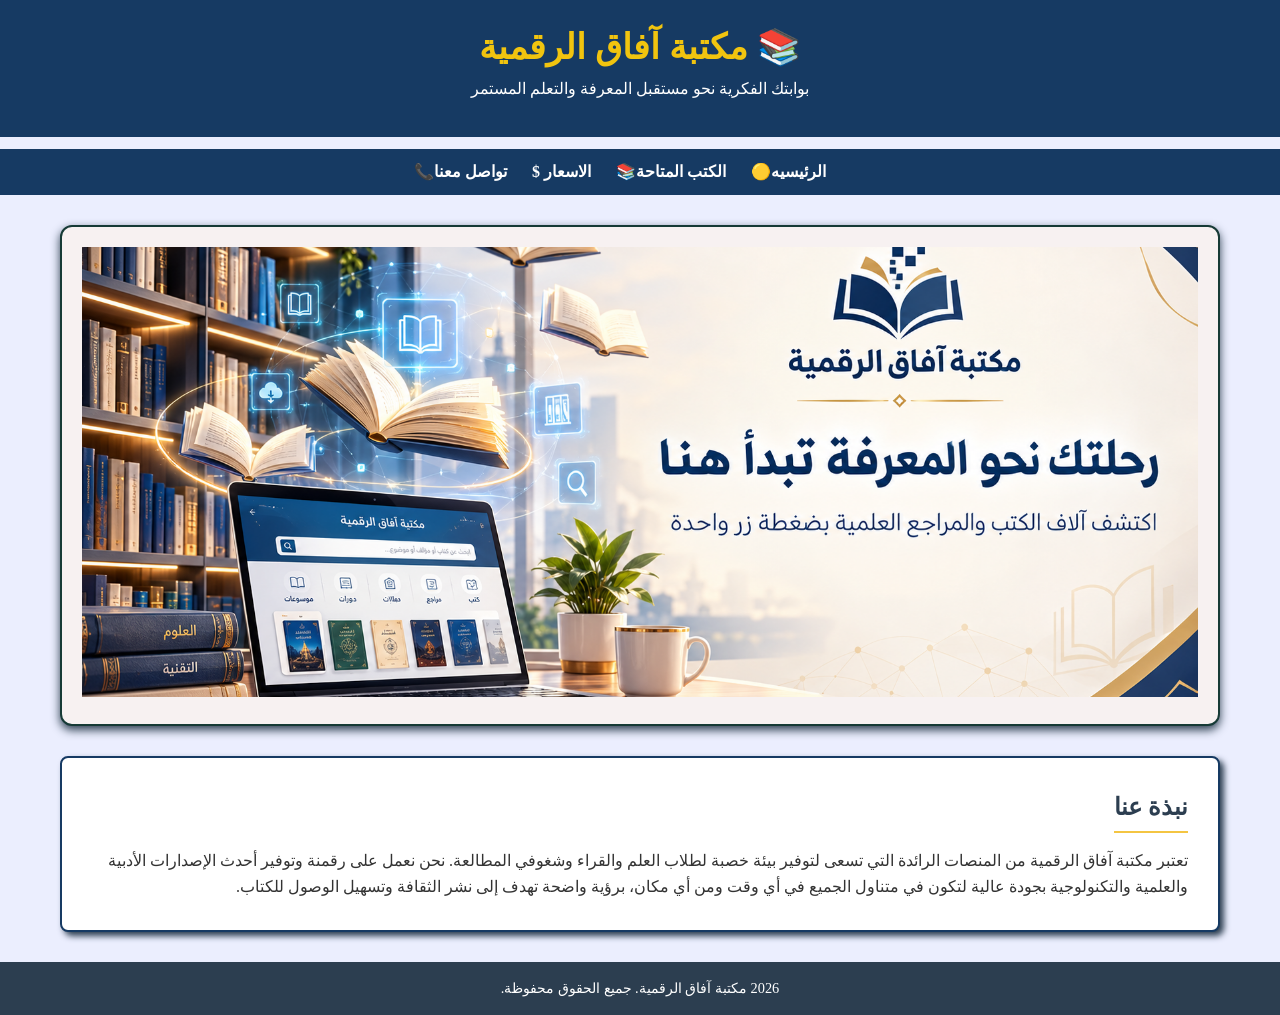
<file: index.html>
<!DOCTYPE html>
<html lang="ar" dir="rtl"> 
<head>
    <meta charset="UTF-8">
    <meta name="viewport" content="width=device-width, initial-scale=1.0">
    <title>مكتبة آفاق الرقمية - الرئيسية</title>
    <link rel="stylesheet" href="style.css">
</head>
<body>

    <!-- رأس الصفحة والشعار والترحيب -->
    <header>
        <div class="logo-area">
            <h1>📚 مكتبة آفاق الرقمية </h1>
            <p>بوابتك الفكرية نحو مستقبل المعرفة والتعلم المستمر</p>
        </div>
    </header>

    <!-- شريط التنقل الموحد -->
    <nav>
        
        <ul>
            <li><a href="index.html" >     الرئيسيه🟡            </a></li>
            <li><a href="products.html">الكتب المتاحة📚</a></li>
            <li><a href="pricing.html">الاسعار $   </a></li>
            <li><a href="contact.html">تواصل معنا📞</a></li>
        </ul>
    </nav>

    <!-- المحتوى الرئيسي للموقع -->
    <main>
        <!-- قسم الترحيب والصورة الجذابة -->
        <section class="hero-section">
            <img src="img/واجههه.png"مكتبة هادئة" class="hero-image">
        </section>

        <!-- قسم نبذة عنا -->
        <section class="about-section">
            <h2>نبذة عنا</h2>
            <p>تعتبر مكتبة آفاق الرقمية من المنصات الرائدة التي تسعى لتوفير بيئة خصبة لطلاب العلم والقراء وشغوفي المطالعة. نحن نعمل على رقمنة وتوفير أحدث الإصدارات الأدبية والعلمية والتكنولوجية بجودة عالية لتكون في متناول الجميع في أي وقت ومن أي مكان، برؤية واضحة تهدف إلى نشر الثقافة وتسهيل الوصول للكتاب.</p>
        </section>
    </main>

    <!-- تذييل الصفحة الموحد -->
    <footer>
        <p> 2026 مكتبة آفاق الرقمية. جميع الحقوق محفوظة.</p>
    </footer>

</body>
</html>
</file>
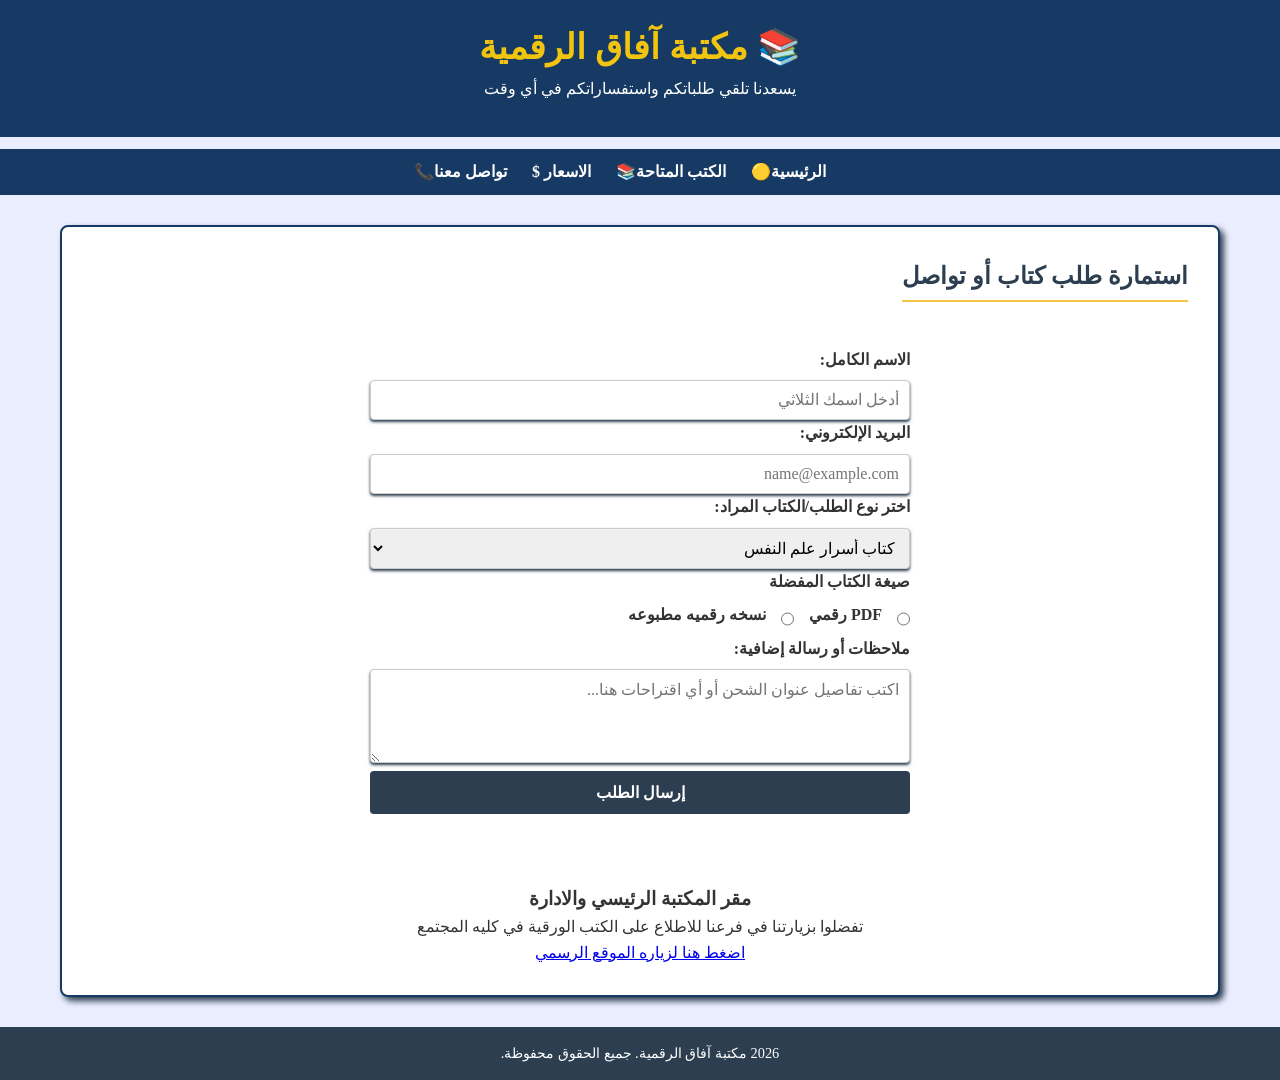
<file: contact.html>
<!DOCTYPE html>
<html lang="ar">
<head>
    <meta charset="UTF-8">
    <meta name="viewport" content="width=device-width, initial-scale=1.0">
    <title>تواصل معنا - مكتبة آفاق</title>
    <link rel="stylesheet" href="style.css">
</head>
<body>

    <header>
        <div class="logo-area">
            <h1>📚 مكتبة آفاق الرقمية</h1>
            <p>يسعدنا تلقي طلباتكم واستفساراتكم في أي وقت</p>
        </div>
    </header>

    <nav>
        <ul>
            <li><a href="index.html">الرئيسية🟡</a></li>
            <li><a href="products.html">الكتب المتاحة📚</a></li>
            <li><a href="pricing.html">الاسعار $</a></li>
            <li><a href="contact.html">تواصل معنا📞</a></li>
        </ul>
    </nav>

    <main>
        <section class="about-section">
            <h2>استمارة طلب كتاب أو تواصل</h2>
            
            <!-- نموذج التفاعل Form -->
            <form class="contact-form">
                
                <!-- الاسم والبريد الإلكتروني -->
                <div class="form-group">
                    <label for="fullname">الاسم الكامل:</label>
                    <input type="text"  class ="my-input"  id="fullname" name="fullname" required placeholder="أدخل اسمك الثلاثي">
                </div>

                <div class="form-group">
                    <label for="email">البريد الإلكتروني:</label>
                    <input type="email"  class ="my-input" id="email" name="email" required placeholder="name@example.com">
                </div>

                <!-- قائمة خيارات select لتحديد الخدمة أو الكتاب -->
                <div class="form-group">
                    <label for="service">اختر نوع الطلب/الكتاب المراد:</label>
                    <select id="service" name="service" class ="my-input">
                        <option value="psychology">كتاب أسرار علم النفس</option>
                        <option value="novel">رواية خلف الأفق</option>
                        <option value="javascript">أساسيات البرمجة بالـ JS</option>
                        <option value="leadership">إستراتيجيات القيادة الناجحة</option>
                        <option value="psychology">صميم مواقع الويب </option>
                        <option value="psychology">تنميه الذات </option>
                        <option value="psychology">تصميم الجرافيك  </option>
                        <option value="psychology">ذكاءاصطناعي  </option>
                       
                    </select>
                </div>

                <!-- تفضيلات إضافية باستخدام أزرار الخيار والتحديد -->
                <div class="form-group">
                    <label>صيغة الكتاب المفضلة </label>
                    <div class="radio-group">
                        <input type="radio" name="format" value="pdf" >
                        <label >    PDF رقمي</label>
                        <input type="radio" name="format" value="paper"> 
                        <label> نسخه رقميه مطبوعه</label>
                    </div>
                </div>


                <!-- حقل الملاحظات textarea -->
                <div class="form-group">
                   
                    <label for="message">ملاحظات أو رسالة إضافية:</label>
                    <textarea id="message" name="message" rows="4" placeholder="اكتب تفاصيل عنوان الشحن أو أي اقتراحات هنا..."></textarea>
                </div>

                <!-- زر الإرسال Submit -->
                <button type="submit" class="btn-submit">إرسال الطلب</button>
            </form>

            <!-- معلومات الاتصال: خريطة الموقع عبر iframe -->
            <div class="map-container">
                <h3>مقر المكتبة الرئيسي والادارة</h3>
                <p>تفضلوا بزيارتنا في فرعنا للاطلاع على الكتب الورقية في كليه المجتمع</p>
                <p>
                <a href="https://www.example.com"> اضغط هنا لزياره الموقع الرسمي</a>        
              </p>
            </div>

        </section>
    </main>

    <footer>
        <p> 2026 مكتبة آفاق الرقمية. جميع الحقوق محفوظة.</p>
    </footer>

</body>
</html>
</file>
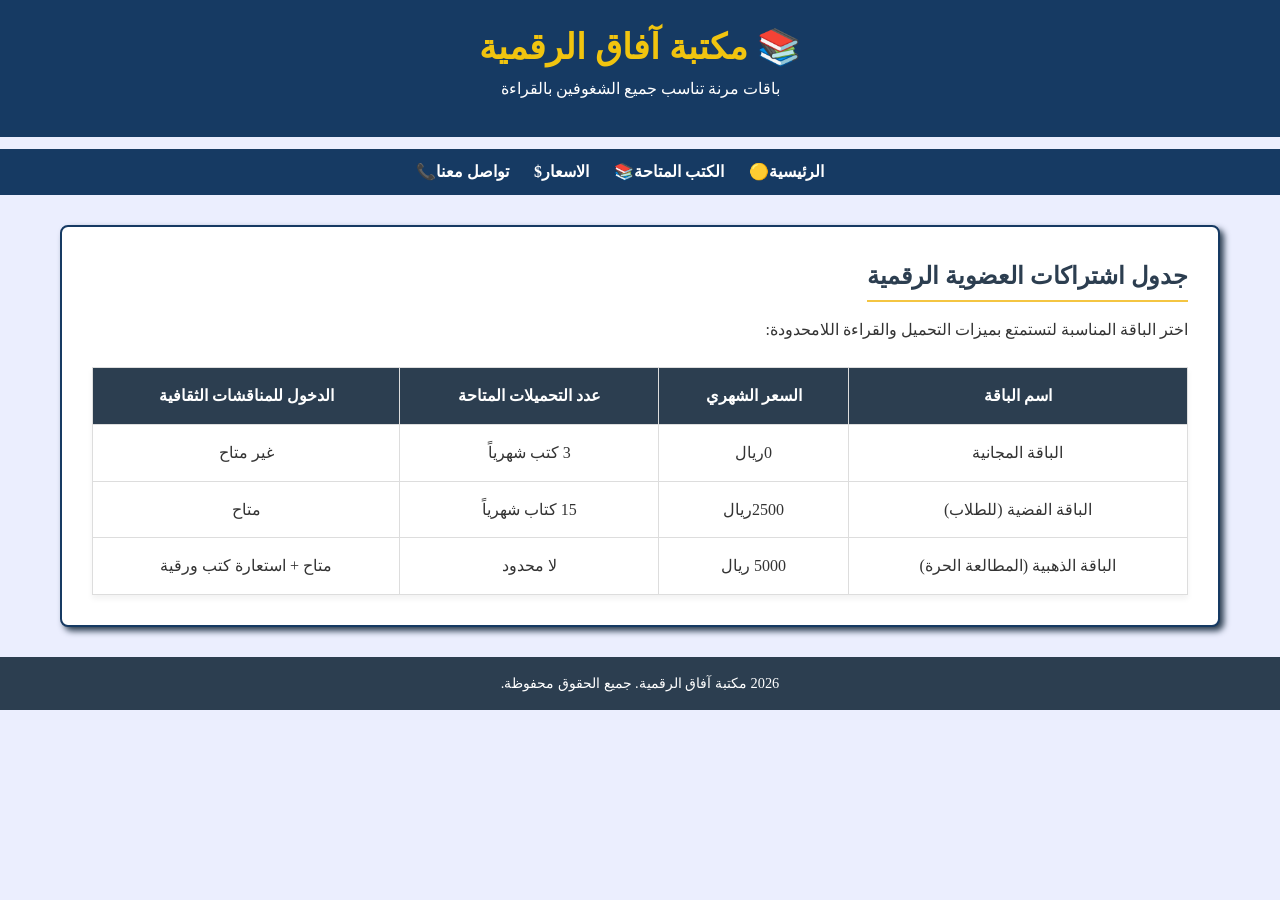
<file: pricing.html>
<!DOCTYPE html>
<html lang="ar">
<head>
    <meta charset="UTF-8">
    <meta name="viewport" content="width=device-width, initial-scale=1.0">
    <title> - مكتبة آفاق</title>
    <link rel="stylesheet" href="style.css">
</head>
<body>

    <header>
        <div class="logo-area">
            <h1>📚 مكتبة آفاق الرقمية</h1>
            <p>باقات مرنة تناسب جميع الشغوفين بالقراءة</p>
        </div>
    </header>

    <nav>
        <ul>
            <li><a href="index.html">الرئيسية🟡</a></li>
            <li><a href="products.html">الكتب المتاحة📚</a></li>
            <li><a href="pricing.html">الاسعار$</a></li>
            <li><a href="contact.html">تواصل معنا📞</a></li>
        </ul>
    </nav>

    <main>
        <section class="about-section">
            <h2>جدول اشتراكات العضوية الرقمية</h2>
            <p>اختر الباقة المناسبة لتستمتع بميزات التحميل والقراءة اللامحدودة:</p>

            <!-- جدول HTML المنسق كاملاً بالـ CSS -->
            <table class="pricing-table">
                <thead>
                    <tr>
                        <th>اسم الباقة</th>
                        <th>السعر الشهري</th>
                        <th>عدد التحميلات المتاحة</th>
                        <th>الدخول للمناقشات الثقافية</th>
                    </tr>
                </thead>
                <tbody>
                    <tr>
                        <td>الباقة المجانية</td>
                        <td>0ريال</td>
                        <td>3 كتب شهرياً</td>
                        <td>غير متاح</td>
                    </tr>
                    <tr>
                        <td>الباقة الفضية (للطلاب)</td>
                        <td>2500ريال</td>
                        <td>15 كتاب شهرياً</td>
                        <td>متاح</td>
                    </tr>
                    <tr>
                        <td>الباقة الذهبية (المطالعة الحرة)</td>
                        <td>5000 ريال</td>
                        <td>لا محدود</td>
                        <td>متاح + استعارة كتب ورقية</td>
                    </tr>
                </tbody>
            </table>
        </section>
    </main>

    <footer>
        <p> 2026 مكتبة آفاق الرقمية. جميع الحقوق محفوظة.</p>
    </footer>

</body>
</html>
</file>
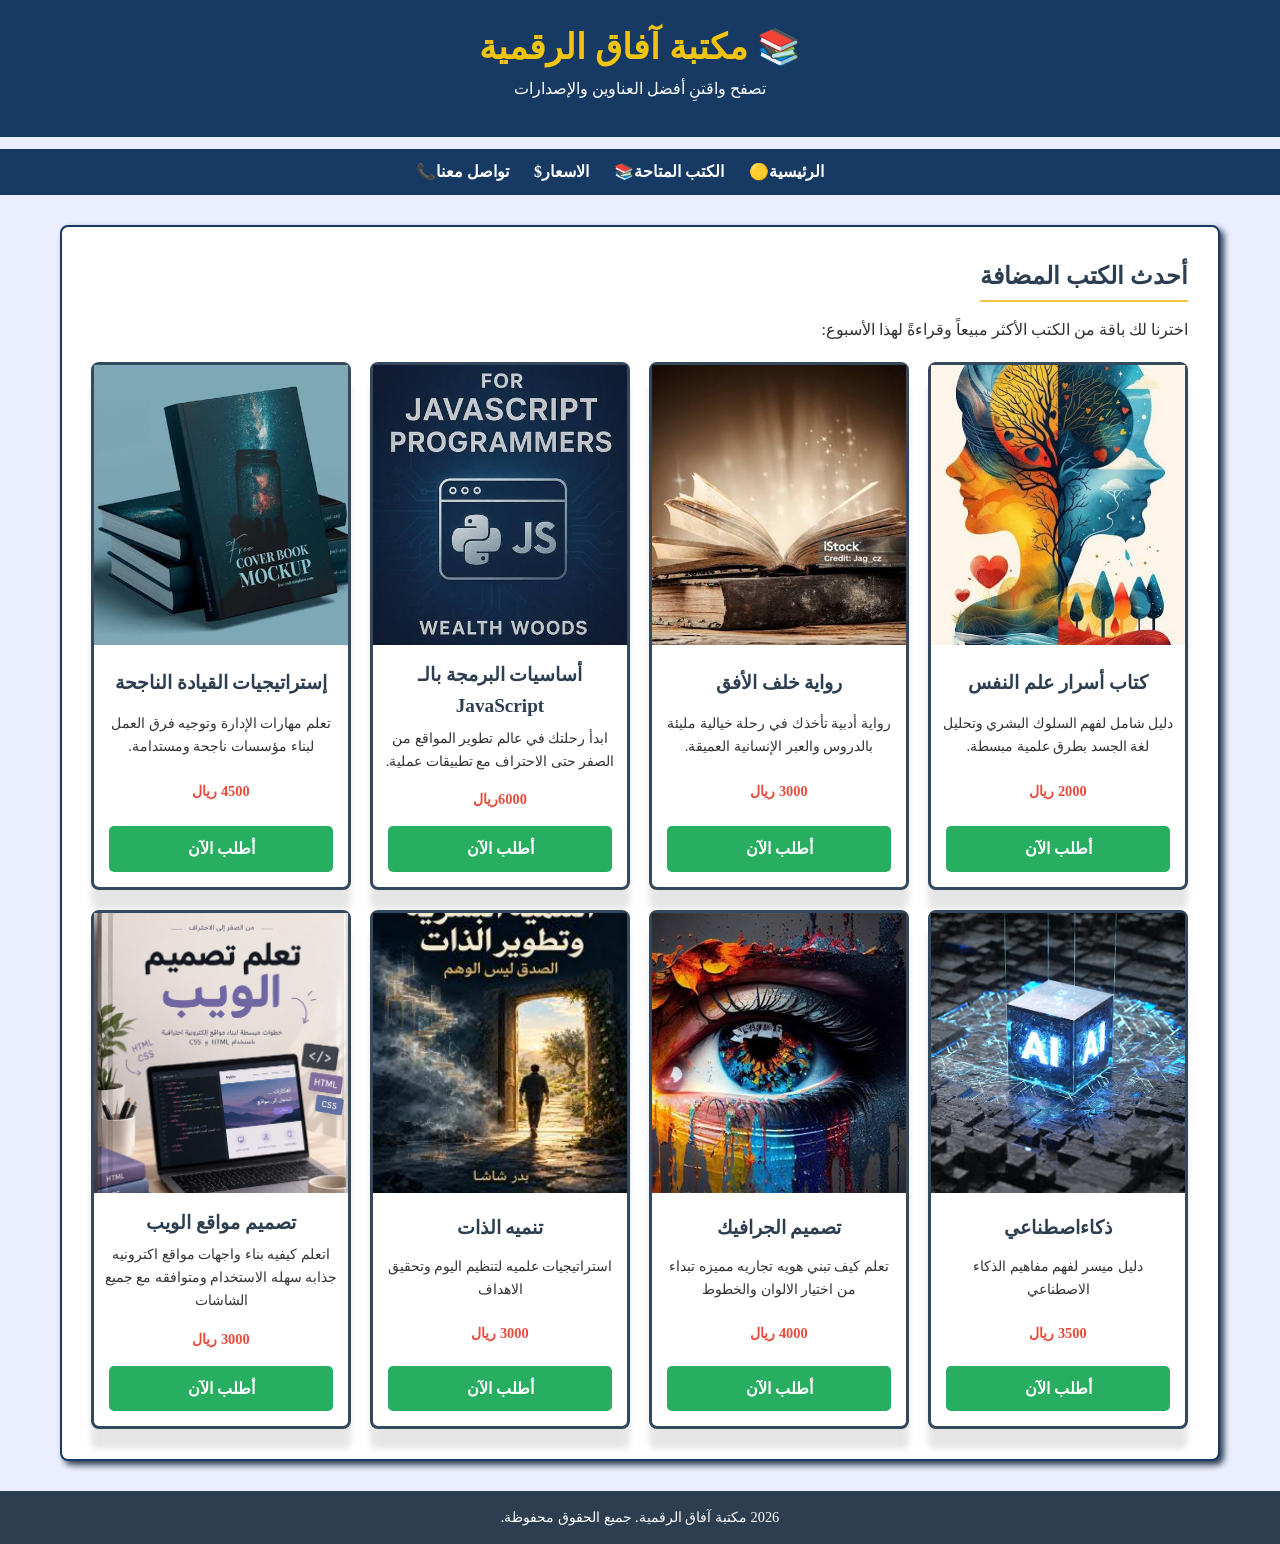
<file: products.html>
<!DOCTYPE html>
<html lang="ar">
<head>
    <meta charset="UTF-8">
    <meta name="viewport" content="width=device-width, initial-scale=1.0">
    <title>الكتب المتاحة - مكتبة آفاق</title>
    <link rel="stylesheet" href="style.css">
</head>
<body>

    <header>
        <div class="logo-area">
            <h1>📚 مكتبة آفاق الرقمية</h1>
            <p>تصفح واقتنِ أفضل العناوين والإصدارات</p>
        </div>
    </header>

    <nav>
        <ul>
            <li><a href="index.html">الرئيسية🟡</a></li>
            <li><a href="products.html">الكتب المتاحة📚</a></li>
            <li><a href="pricing.html">الاسعار$</a></li>
            <li><a href="contact.html">تواصل معنا📞</a></li>
        </ul>
    </nav>

    <main>
        <section class="about-section">
            <h2>أحدث الكتب المضافة</h2>
            <p>اخترنا لك باقة من الكتب الأكثر مبيعاً وقراءةً لهذا الأسبوع:</p>
            
           <!-- حاوية الكروت الزرية المنسقةـ  -->
            <div class="products-container">
                
                <!-- الكرت الأول -->
                <div class="book-card">
                    <!-- صور دقة عالية من Unsplash -->
                    <img src="img/تنزيل (1).jpg" alt="كتاب علم النفس">
                    <h3>كتاب أسرار علم النفس</h3>
                    <p>دليل شامل لفهم السلوك البشري وتحليل لغة الجسد بطرق علمية مبسطة.</p>
                    <p class="book-price">2000 ريال</p>
                    <a href="contact.html" class="btn-order">أطلب الآن</a>
                </div>

                <!-- الكرت الثاني -->
                <div class="book-card">
                    <img src="img/تنزيل (2).jpg" alt="رواية أدبية">
                    <h3>رواية خلف الأفق</h3>
                    <p>رواية أدبية تأخذك في رحلة خيالية مليئة بالدروس والعبر الإنسانية العميقة.</p>
                    <p class="book-price">3000 ريال</p>
                    <a href="contact.html" class="btn-order">أطلب الآن</a>
                </div>

                <!-- الكرت الثالث -->
                <div class="book-card">
                    <img src="img/تنزيل (6).jpg" alt="كتاب برمجية">
                    <h3>أساسيات البرمجة بالـ JavaScript</h3>
                    <p>ابدأ رحلتك في عالم تطوير المواقع من الصفر حتى الاحتراف مع تطبيقات عملية.</p>
                    <p class="book-price">6000ريال </p>
                    <a href="contact.html" class="btn-order">أطلب الآن</a>
                </div>

                <!-- الكرت الرابع -->
                <div class="book-card">
                    <img src="img/تنزيل (5).jpg" alt="إدارة أعمال">
                    <h3>إستراتيجيات القيادة الناجحة</h3>
                    <p>تعلم مهارات الإدارة وتوجيه فرق العمل لبناء مؤسسات ناجحة ومستدامة.</p>
                    <p class="book-price">4500 ريال</p>
                    <a href="contact.html" class="btn-order">أطلب الآن</a>
                </div>
                
                <!-- الكرت الخامس-->
                <div class="book-card">
                    <img src="img/ذكاء.jpeg" alt="رواية أدبية">
                    <h3>ذكاءاصطناعي  </h3>
                    <p>دليل ميسر لفهم مفاهيم الذكاء الاصطناعي </p>
                    <p class="book-price">3500 ريال</p>
                    <a href="contact.html" class="btn-order">أطلب الآن</a>
                </div>
                
                <!-- الكرت السادسي -->
                <div class="book-card">
                    <img src="img/جرافيك.jpg" alt="رواية أدبية">
                    <h3>تصميم الجرافيك  </h3>
                    <p>تعلم كيف تبني هويه تجاريه مميزه تبداء من اختيار الالوان والخطوط</p>
                    <p class="book-price">4000 ريال</p>
                    <a href="contact.html" class="btn-order">أطلب الآن</a>
                </div>
                
                <!-- الكرت السابع ي -->
                <div class="book-card">
                    <img src="img/تنميه.jpg" alt="رواية أدبية">
                    <h3>تنميه الذات </h3>
                    <p>استراتيجيات علميه لتنظيم اليوم وتحقيق الاهداف </p>
                    <p class="book-price">3000 ريال</p>
                    <a href="contact.html" class="btn-order">أطلب الآن</a>
                </div>
                
                <!--      الكرت الثامن          ي -->
                <div class="book-card">
                    <img src="img/IMG_20261012_223042.jpg" alt="رواية أدبية">
                    <h3>تصميم مواقع الويب </h3>
                    <p>اتعلم كيفيه بناء واجهات مواقع اكترونيه جذابه سهله الاستخدام ومتوافقه مع جميع الشاشات</p>
                    <p class="book-price">3000 ريال</p>
                    <a href="contact.html" class="btn-order">أطلب الآن</a>
                </div>

            </div>
        </section>
    </main>

    <footer>
        <p>2026 مكتبة آفاق الرقمية. جميع الحقوق محفوظة.</p>
    </footer>

</body>
</html>
</file>
<file: style.css>
* {
    box-sizing: border-box;
    margin: 0;
    font-family: 'Segoe UI';
}

body {
    direction: rtl;    
    text-align: right;
    background-color: #c7d0fe59; 
    color: #333;
    line-height: 1.6;    
}


/* --- رأس الصفحة (Header) وشريط التنقل --- */
header {
    background-color: #163a63; /* أزرق داكن/رمادي للموثوقية */
    color: #fff;
    padding: 20px;
     text-align: center;
     margin-bottom: 12px;
     
}
/* الترويسه العلويه */
.logo-area {
    margin-bottom: 15px;
}

.logo-area h1 {
    font-size: 2.2rem;
    color: #f1c40f; /* لون ذهبي جذاب */
}

nav {
    background-color:#163a63;
    padding: 10px 0;
}

nav ul {
    list-style: none;
    display: flex;
    justify-content: center;
    gap: 25px;
}

nav ul li a {
    color: #fff;
    text-decoration: none;
    font-weight: bold;
  
}

/* ---جحم السيكشن وعرضه كلهن ت --- */
main {
    max-width: 1200px;
    margin: 30px auto;
    padding: 0 20px;
    
}
  /*السكشن المحتوى الرئيسي للموقع  */
.hero-section {
    text-align: center;
    background-color: #f7f1f1;
    padding: 20px;
    border:2px solid #163a36;
    border-radius: 12px;
    box-shadow: 0 4px 10px  #2c3e50;        
    margin-bottom: 30px;
    
}
/* الصوره الرىيسيه الصفحه الرىيسيه */
.hero-image {
   
    width: 100%;
    height: 450px;
    object-fit: cover;
}
/*من الخارج تنسيقات قسم صندوق من نحن */
.about-section {
    background-color: #fff;
    padding: 30px;
    border-radius: 8px;
box-shadow: 4px 4px 6px  #2c3e50;
}

/* من نحن عنوان */
.about-section h2 {
    color: #2c3e50;
    margin-bottom: 15px;
    padding-bottom: 5px;
    display: inline-block;

   
}
 /* خط الاصفر علي الكلمه */
/* ---كامله صفحة المنتجات/الكتب */
.products-container {
    display: grid;
    grid-template-columns: repeat(4,minmax(0,1fr));
    gap: 20px;
    margin-top: 20px;
}
/* الصور البطاىق تنسيقات الكتب */
.book-card {
    background-color: #fff;
    border: 3px solid #34495e;
    border-radius: 8px;
    width: 260px;
    box-shadow: 0 20px 6px rgba(0,0,0,0.10);
    text-align: center;
    padding-bottom: 15px;
    display: flex;



    /* تتحكم في حجم الصوره*/
    flex-direction: column;
    /* ترتب الصور عمودي وليس افقي*/
    justify-content: space-between;
    /* مسافه بين عناصر البطاقه */

}
.book-card img {
    height: 280px;
    object-fit: cover;
}
/* اضافه تعديلات للبطاقه */
.book-card h3 {
    font-size: 1.2rem;
    margin: 15px 10px 5px 10px;
    color: #2c3e50;
}

.book-card p {
    font-size: 0.9rem;
    padding: 0 10px;
    margin-bottom: 15px;
}

.book-price {
    font-weight: bold;
    color: #e74c3c;
}

.btn-order {
    background-color: #27ae60;
    color: #fff;
    padding: 10px 20px;
    border-radius: 5px;
    cursor: pointer;
    text-decoration: none;
    /* ازاله الخط الرابط */
    font-weight: bold;
    margin: 0 15px;
   
}
.book-card:hover{
    transform: scale(0.9,0.9);
    /* يخلي الصور تتحرك */
}

/* --- صفحة جدول العضوية والأسعار --- */
.pricing-table {
    width: 100%;
    border-collapse: collapse;
    margin-top: 25px;
    background-color: #fff;
    box-shadow: 0 4px 6px rgba(0,0,0,0.05);
}

.pricing-table th, .pricing-table td {
    border: 1px solid #ddd;
    padding: 15px;
    text-align: center;
}

.pricing-table th {
    background-color: #2c3e50;
    color: #fff;
}


/* --- صفحة نموذج التواصل --- */
.contact-form {
    background-color: #fff;
    padding: 30px;
    border-radius: 8px;
    max-width: 600px;
    margin: 0 auto;
/* مسافه من جهه اليمين */
}

.form-group label {
    display: block; 
    /*  مسافه             حاجز      تمنع العناصر من الالتصاق */
    margin-bottom: 8px;
    font-weight: bold;
}


.my-input{
width: 100%;
padding: 10px;
border: 1px solid #ccc;
border-radius: 4px;
font-size: 1rem;
box-shadow: 0 2px 3px #2c3e50;


}
.form-group textarea {
    width: 100%;
    padding: 10px;
    border: 1px solid #ccc;
    border-radius: 4px;
    font-size: 1rem;
     box-shadow: 0 2px 3px  #2c3e50;
}
/* دوائر */
.radio-group{
    display: flex;
    gap: 15px;
}
/* مربع ارسل الطلب */
.btn-submit {
    background-color: #2c3e50;
    color: white;
    padding: 12px 25px;
    border: none;
    border-radius: 4px;
    cursor: pointer;
    font-size: 1rem;
    font-weight: bold;
    width: 100%;
}

.map-container {
    margin-top: 40px;
    text-align: center;
}

/* --- تذييل الصفحة (Footer) --- */
footer {
    background-color: #2c3e50;
    color: #fff;
    text-align: center;
    padding: 15px 0;
    margin-top: 5px;
    font-size: 0.9rem;
}
section{
border: 2px solid #163a63;
}
section h2 {
    border-bottom: 2px solid #f4c542;
}
</file>
